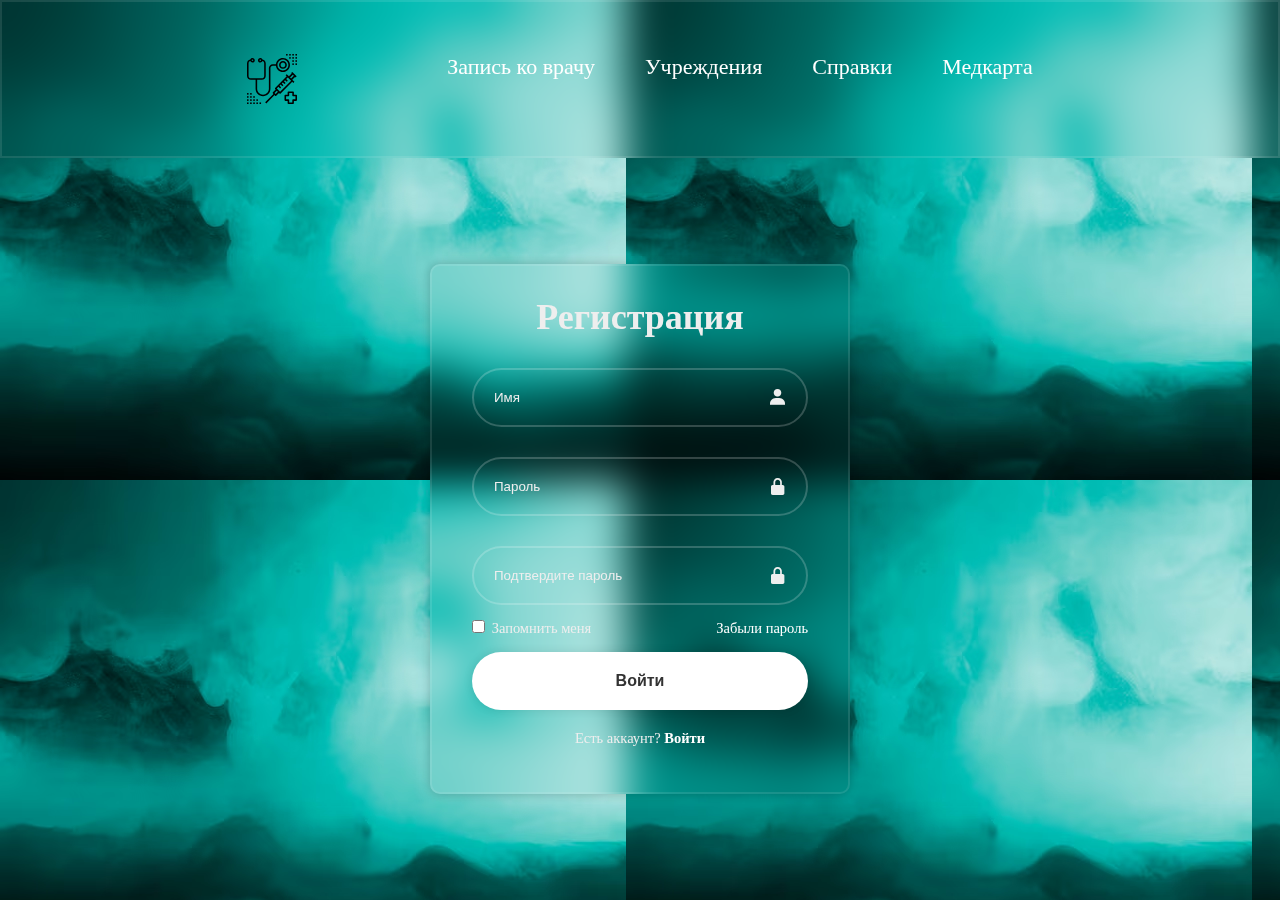
<file: registration/index.html>
<!DOCTYPE html>
<html lang="en">
  <head>
    <meta charset="UTF-8" />
    <meta name="viewport" content="width=device-width, initial-scale=1.0" />
    <title>Document</title>
    <link rel="stylesheet" href="style.css" />
    <link
      href="https://unpkg.com/boxicons@2.1.4/css/boxicons.min.css"
      rel="stylesheet"
    />
    <link rel="stylesheet" href="../login/html/nav.css" />
    <!-- <link rel="stylesheet" href="../../main/html/style.css" /> -->
  </head>

  <body>
    <nav>
      <div class="container">
        <div class="head_container_nav">
          <div class="head_container_nav_logo">
            <ul>
              <li class="logo">
                <a href="../main/html/index.html  ">
                  <img
                    class="logo"
                    src="../main/images/medicalvacinationhealthhospital_109744.svg"
                    alt="logo"
                  />
                </a>
              </li>
              <li>
                <a href="#">Запись ко врачу</a>
              </li>
              <li>
                <a href="#">Учреждения</a>
              </li>
              <li>
                <a href="#">Справки</a>
              </li>
              <li>
                <a href="#">Медкарта</a>
              </li>
            </ul>
          </div>
          <!-- <div class="head_container_nav_btn">
                    <a href="#">
                        <div>
                            <img class="nav_avtorize_logo" src="images/account_avatar_people_profile_user_icon_123297.svg" alt="profile" />
                            <p>Войти</p>
                        </div>

                        <img class="nav_avtorize_logo" src="images/keyboard-right-arrow-button-1_icon-icons.com_72690.svg" alt="arrow" />
                    </a>
                </div> -->
        </div>
      </div>
    </nav>
    <main>
      <div class="wrapper">
        <form action="">
          <h1>Регистрация</h1>
          <div class="input-box">
            <input type="text" placeholder="Имя" required />
            <i class="bx bxs-user"></i>
          </div>

          <div class="input-box">
            <input type="password" placeholder="Пароль" required />
            <i class="bx bxs-lock-alt"></i>
          </div>
          <div class="input-box">
            <input type="password" placeholder="Подтвердите пароль" required />
            <i class="bx bxs-lock-alt"></i>
          </div>
          <div class="remember-forgot">
            <label>
              <input type="checkbox" />
              Запомнить меня
            </label>
            <a href="#">Забыли пароль</a>
          </div>
          <button class="btn" type="submit">Войти</button>
          <div class="register-link">
            <p>
              Есть аккаунт?
              <a href="../login/html/index.html">Войти</a>
            </p>
          </div>
        </form>
      </div>
    </main>
  </body>
</html>
</file>
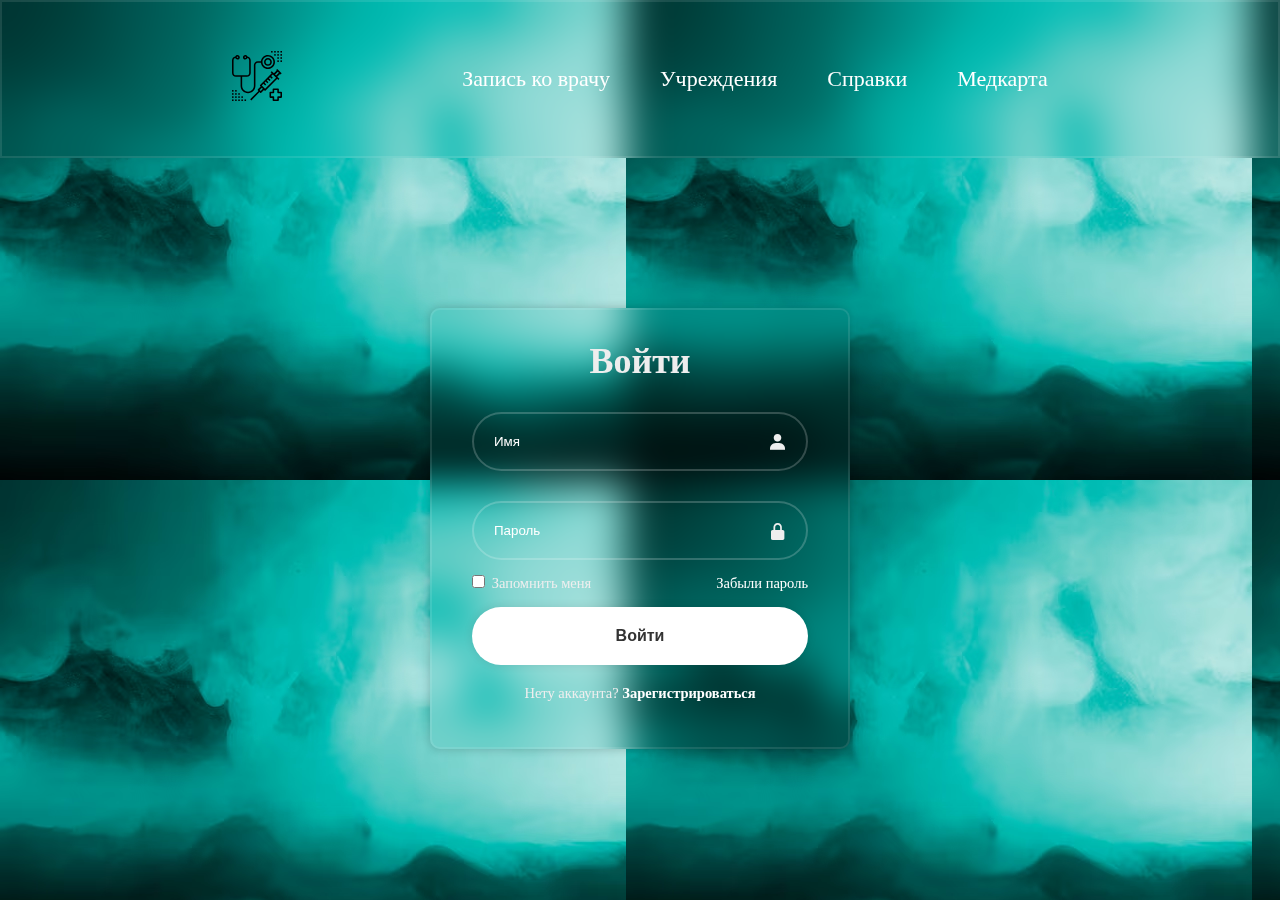
<file: login/html/index.html>
<!DOCTYPE html>
<html lang="en">

<head>
    <meta charset="UTF-8" />
    <meta name="viewport" content="width=device-width, initial-scale=1.0" />
    <title>Document</title>
    <link rel="stylesheet" href="style.css" />
    <link href="https://unpkg.com/boxicons@2.1.4/css/boxicons.min.css" rel="stylesheet" />
    <link rel="stylesheet" href="nav.css" />
    <!-- <link rel="stylesheet" href="../../main/html/style.css" /> -->
</head>

<body>
    <header>
        <nav>
            <!-- <div class="container"> -->
            <div class="head_container_nav">
                <div class="head_container_nav_logo">
                    <li>
                        <a href="../../main/html/index.html">
                            <img class="logo" src="../images/medicalvacinationhealthhospital_109744.svg" alt="logo" />
                        </a>
                    </li>
                    <ul>
                        <li>
                            <a href="#">Запись ко врачу</a>
                        </li>
                        <li>
                            <a href="#">Учреждения</a>
                        </li>

                        <li>
                            <a href="#">Справки</a>
                        </li>
                        <li>
                            <a href="#">Медкарта</a>
                        </li>
                    </ul>
                </div>
            </div>
            <!-- </div> -->
        </nav>
    </header>

    <main>
        <div class="wrapper">
            <form action="">
                <h1>Войти</h1>
                <div class="input-box">
                    <input type="text" placeholder="Имя" required />
                    <i class="bx bxs-user"></i>
                </div>
                <div class="input-box">
                    <input type="password" placeholder="Пароль" required />
                    <i class="bx bxs-lock-alt"></i>
                </div>
                <div class="remember-forgot">
                    <label><input type="checkbox" />
              Запомнить меня
            </label>
                    <a href="#">Забыли пароль</a>
                </div>
                <button class="btn" type="submit">Войти</button>
                <div class="register-link">
                    <p>
                        Нету аккаунта?
                        <a href="../../registration/index.html">Зарегистрироваться</a>
                    </p>
                </div>
            </form>
        </div>
    </main>
</body>

</html>
</file>
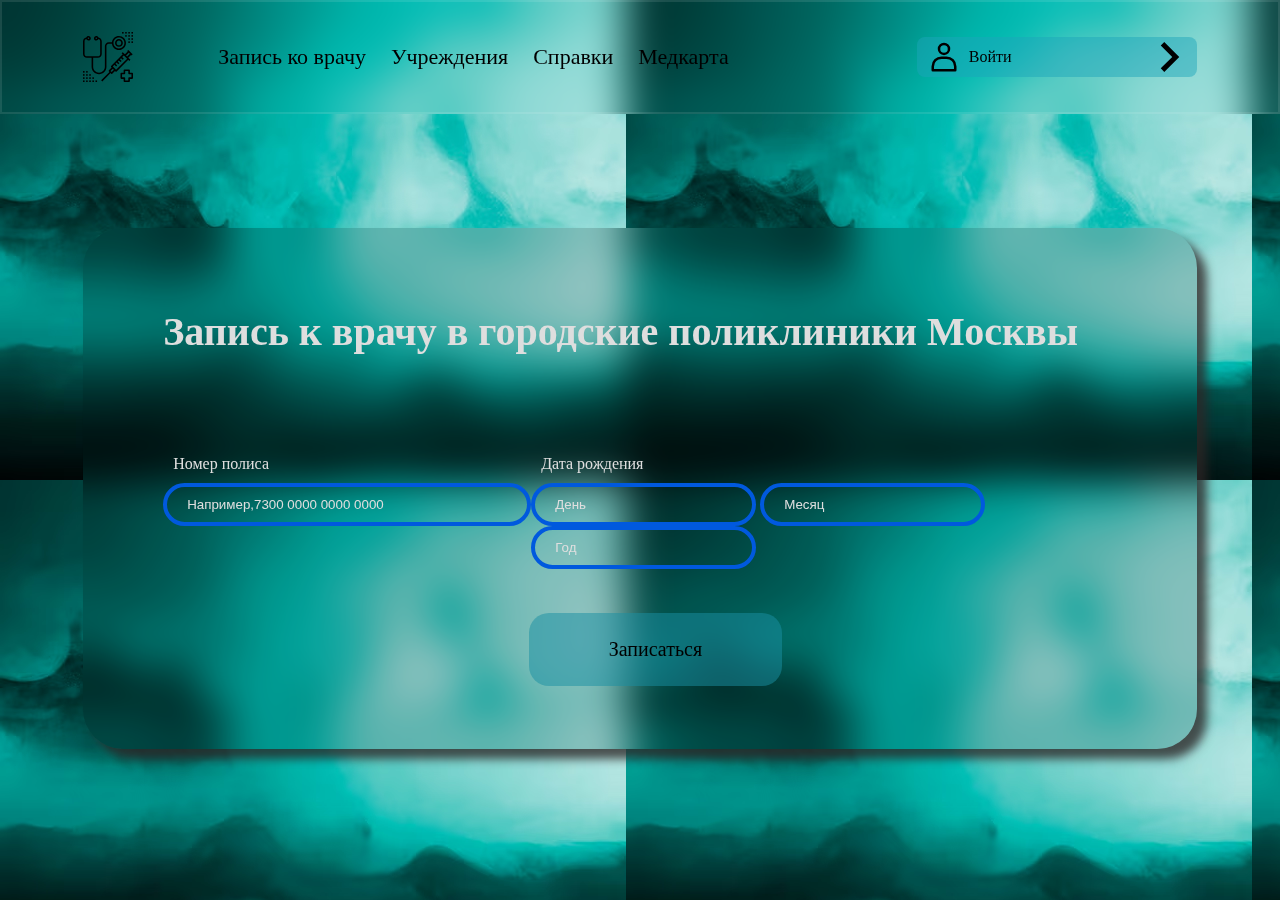
<file: main/html/index.html>
<!DOCTYPE html>
<html lang="en">
  <head>
    <meta charset="UTF-8" />
    <meta name="viewport" content="width=device-width, initial-scale=1.0" />
    <title>Document</title>
    <link rel="stylesheet" href="style.css" />
  </head>

  <body>
    <header>
      <nav>
        <div class="container">
          <div class="head_container_nav">
            <div class="head_container_nav_logo">
              <ul>
                <li class="logo">
                  <a href="#">
                    <img
                      class="logo"
                      src="../images/medicalvacinationhealthhospital_109744.svg"
                      alt="logo"
                    />
                  </a>
                </li>
                <li>
                  <a href="#">Запись ко врачу</a>
                </li>
                <li>
                  <a href="#">Учреждения</a>
                </li>
                <li>
                  <a href="#">Справки</a>
                </li>
                <li>
                  <a href="#">Медкарта</a>
                </li>
              </ul>
            </div>
            <div class="head_container_nav_btn">
              <a href="../../login/html/index.html">
                <div>
                  <img
                    class="nav_avtorize_logo"
                    src="../images/account_avatar_people_profile_user_icon_123297.svg"
                    alt="profile"
                  />
                  <p>Войти</p>
                </div>

                <img
                  class="nav_avtorize_logo"
                  src="../images/keyboard-right-arrow-button-1_icon-icons.com_72690.svg"
                  alt="arrow"
                />
              </a>
            </div>
          </div>
        </div>
      </nav>
    </header>
    <main>
      <div class="animation-container">
        <!-- <div class="container"> -->
        <div class="main_container">
          <section>
            <h1 class="main_h1">
              Запись к врачу в городские поликлиники Москвы
            </h1>
          </section>
          <section class="main_container_section_input">
            <form action="#">
              <div class="main_cotainer_input-polis">
                <label for="policy"> Номер полиса </label>
                <input
                  class="__input__ main_input"
                  type="tel"
                  name="policy"
                  placeholder="Например,7300 0000 0000 0000"
                  required
                />
              </div>
              <div class="main_container_input-date">
                <label> Дата рождения </label>
                <div class="main_container_input-date_value">
                  <input
                    type="text"
                    class="__input__"
                    name="day"
                    placeholder="День"
                    required
                  />
                  <input
                    type="text"
                    class="__input__"
                    name="month"
                    placeholder="Месяц"
                    required
                  />
                  <input
                    name="year"
                    class="__input__"
                    placeholder="Год"
                    type="text"
                    required
                  />
                </div>
              </div>
            </form>
          </section>

          <div class="btn_submit">
            <a class="btn" type="submit">Записаться</a>
          </div>
        </div>
        <!-- </div> -->
      </div>
    </main>
  </body>
</html>
</file>
<file: registration/style.css>
@import url("https://fonts.googleapis.com/css2?family=Poppins:ital,wght@0,100;0,200;0,300;0,400;0,500;0,600;0,700;0,800;0,900;1,100;1,200;1,300;1,400;1,500;1,600;1,700;1,800;1,900&display=swap");
* {
  margin: 0;
  padding: 0;
  box-sizing: border-box;
  font-family: "Popins" "sans-serif";
}

body {
  /* background: url("../login/images/2693171.jpg") no-repeat;
    background-size: cover;
    background-position: center; */
  overflow: hidden;
  animation: scroll 100s linear infinite;
  background: url("../../main/images/abstract-dense-cloud-between-azure-smoke_23-2148102083.avif"),
    #111111;
  /* background-repeat: no-repeat;
    background-size: cover; */
  /* color: #eee; */
  /* min-width: 360px; */
  /* width: 100; */
  perspective: 1000px;
  perspective-origin: 50% 50%;
}

main {
  display: flex;
  justify-content: center;
  align-items: center;
  min-height: 82.5vh;
}

.wrapper {
  width: 420px;
  /* height: ; */
  background: transparent;
  color: #eee;
  border: 2px solid rgba(255, 255, 255, 0.1);
  backdrop-filter: blur(20px);
  border-radius: 10px;
  padding: 30px 40px;
  box-shadow: 0 0 10px rgba(0, 0, 0, 0.2);
}

.wrapper h1 {
  font-size: 36px;
  text-align: center;
}

.wrapper .input-box {
  width: 100%;
  /* height: 100/; */
  margin: 30px 0;
  position: relative;
}

.input-box input {
  color: #eee;
  width: 100%;
  height: 100%px;
  background: transparent;
  border: none;
  outline: none;
  border: 2px solid rgba(255, 255, 255, 0.2);
  border-radius: 40px;
  padding: 20px 45px 20px 20px;
}

.input-box input::placeholder {
  color: #eee;
}

.input-box i {
  position: absolute;
  right: 20px;
  top: 50%;
  transform: translateY(-50%);
  font-size: 20px;
}

.wrapper .remember-forgot {
  display: flex;
  justify-content: space-between;
  font-size: 14.5px;
  margin: -15px 0 15px;
}

.remember-forgot label input {
  accent-color: #051270;
  margin-right: 3px;
}

.remember-forgot a {
  color: #fff;
  text-decoration: none;
}

.wrapper .btn {
  width: 100%;
  height: 100%;
  background: #ffffff;
  border: none;
  outline: none;
  border-radius: 40px;
  box-shadow: 0 0 10px rgba(0, 0, 0, 0.1);
  font-size: 16px;
  color: #333;
  font-weight: 600;
  padding: 20px 0;
  cursor: pointer;
}

.wrapper .register-link {
  font-size: 14.5px;
  text-align: center;
  margin: 20px 0 15px;
}

.register-link p a {
  color: #fff;
  text-decoration: none;
  font-weight: 600;
}

.register-link p a:hover {
  text-decoration: underline;
}

@keyframes scroll {
  100% {
    background-position: 0px -400%;
  }
}

@media (prefers-reduced-motion) {
  .wrapper {
    animation: scroll 20000s linear infinite;
  }
}
</file>
<file: login/html/nav.css>
* {
    margin: 0;
    padding: 0;
    list-style-type: none;
    text-decoration: none;
    /* overflow: hidden; */
}

.container {
    width: 87vw;
}

nav {
    /* background-color: rgb(124, 34, 85); */
    border: 2px solid rgba(255, 255, 255, 0.1);
    backdrop-filter: blur(20px);
    box-shadow: #2a0322;
    display: flex;
    height: 17.5vh;
    /* width: 87vw; */
    align-items: center;
    justify-content: center;
}

.head_container_nav {
    display: flex;
    justify-content: center;
}

.head_container_nav_logo {
    gap: 80px;
    display: flex;
    align-items: center;
    justify-content: center;
}

.head_container_nav_logo ul {
    display: flex;
    gap: 50px;
}

.logo {
    width: 50px;
    height: 50px;
    margin-right: 100px;
}

.head_container_nav_logo ul li a:hover {
    color: rgba(255, 255, 255, 0.871);
}

.head_container_nav a {
    color: white;
    font-size: 22px;
    text-decoration: none;
}
</file>
<file: main/html/style.css>
* {
  margin: 0;
  padding: 0;
  list-style-type: none;
  text-decoration: none;
}

body {
  overflow: hidden;
  animation: scroll 100s linear infinite;
  background: url("../images/abstract-dense-cloud-between-azure-smoke_23-2148102083.avif"),
    #111111;
  /* background-repeat: no-repeat;
    background-size: cover; */
  color: #eee;
  /* min-width: 360px; */
  /* width: 100; */
  perspective: 1000px;
  perspective-origin: 50% 50%;
}

main {
  height: 83.2vh;
}

.container {
  width: 87vw;
}

nav {
  /* background-color: rgb(124, 34, 85); */
  background: transparent;
  border: 2px solid rgba(255, 255, 255, 0.1);
  backdrop-filter: blur(20px);
  box-shadow: #2a0322;
  display: flex;
  align-items: center;
  justify-content: center;
}

.head_container_nav {
  display: flex;
  align-items: center;
  justify-content: space-between;
  padding: 30px 0;
  /* padding: 30px 100px; */
}

.logo {
  width: auto;
  height: auto;
}

.head_container_nav_btn a {
  align-items: center;
  background-color: #1da5ba7a;
  border-radius: 8px;
  color: #000000;
  cursor: pointer;
  display: flex;
  height: 40px;
  /* justify-content: flex-start; */
  outline: none;
  padding: 0 12px;
  justify-content: space-between;
  width: 256px;
}

.head_container_nav_btn a div {
  display: flex;
  align-items: center;
  gap: 10px;
}

.logo {
  height: 50px;
  width: 50px;
  margin-right: 60px;
}

/* https://th.bing.com/th/id/OIP.a1kMsub-iJrGK-Nrkn_-HwHaDS?rs=1&pid=ImgDetMain */

.animation-container {
  display: flex;
  justify-content: center;
  align-items: center;
  height: 100%;
  /* filter: brightness(40%); */
  /* width: 100vw;
    height: 100vh;
    background: rgb(0, 3, 36);
    background: linear-gradient( 157deg, rgb(142, 26, 109) 0%, rgba(156, 51, 132, 1) 24%, rgb(134, 43, 137) 100%);
    animation: change-background 2s ease infinite; */
}

.head_container_nav_logo ul {
  display: flex;
  align-items: center;
  gap: 25px;
  color: black;
}

.head_container_nav_logo a {
  color: #000000;
}

.head_container_nav_logo ul li {
  font-size: 22px;
}

.nav_avtorize_logo {
  width: 30px;
  height: 30px;
}

.head_container_nav_btn:hover {
  background: #1da5bac8;
  border-radius: 8px;
}

.head_container_nav_logo a:hover {
  cursor: pointer;
  color: white;
}

@keyframes scroll {
  100% {
    background-position: 0px -400%;
  }
}

@media (prefers-reduced-motion) {
  .wrapper {
    animation: scroll 20000s linear infinite;
  }
}

.main_container {
  backdrop-filter: blur(20px);
  box-shadow: 10px 10px 10px #342b2bc6;
  max-width: 87vw;
  filter: brightness(87%);
  box-sizing: border-box;
  display: flex;
  padding: 80px;
  border-radius: 40px;
  justify-content: center;
  flex-direction: column;
  gap: 100px;
  position: relative;
}

.main_container form {
  display: flex;
}

.main_container form label {
  color: rgb(255, 255, 255);
  margin-left: 10px;
}

.main_container h1 {
  color: rgb(255, 255, 255);
  font-size: 40px;
}

input::placeholder {
  color: #ffffff;
}

.__input__ {
  color: #eee;
  /* width: 100%; */
  /* height: 100%px;   */
  background: transparent;
  border: none;
  outline: none;
  border: 2px solid rgba(255, 255, 255, 0.2);
  border-radius: 40px;
  padding: 20px 45px 20px 20px;
  /* background: #ffffffb3; */
  padding: 10px 20px;
  /* max-width: 50px; */
  /* border-radius: 5px; */
  /* border-color: #1700e8; */
  border: 0.25rem solid rgb(0, 102, 255);
}

.main_input {
  width: 320px;
}

.main_cotainer_input-polis {
  display: flex;
  flex-direction: column;
  gap: 10px;
}

.main_container_input-date {
  display: flex;
  flex-direction: column;
  gap: 10px;
}

input::selection {
  color: rgb(0, 102, 255);
}

input:focus {
  background: #1da5bac8;
  color: #000000;
}

input:hover {
  background: #1da5bac8;
}

.btn {
  position: absolute;
  bottom: 12%;
  font-size: 20px;
  left: 40%;
  padding: 25px 80px;
  border-radius: 20px;
  color: black;
  cursor: pointer;
  background: #1da5ba82;
}

.btn:hover {
  background: #1da5babe;
  box-shadow: 10px 10px 20px 20px #eeeeee74;
}

.main_container_section_input {
  display: flex;
  /* flex-direction: row; */
}
</file>
<file: login/html/style.css>
@import url("https://fonts.googleapis.com/css2?family=Poppins:ital,wght@0,100;0,200;0,300;0,400;0,500;0,600;0,700;0,800;0,900;1,100;1,200;1,300;1,400;1,500;1,600;1,700;1,800;1,900&display=swap");
* {
  margin: 0;
  padding: 0;
  box-sizing: border-box;
  font-family: "Popins" "sans-serif";
}

body {
  /* background: url("../images/2693171.jpg") no-repeat;
    background-size: cover;
    background-position: center; */
  overflow: hidden;
  animation: scroll 100s linear infinite;
  background: url("../../main/images/abstract-dense-cloud-between-azure-smoke_23-2148102083.avif"),
    #111111;
  /* background-repeat: no-repeat;
    background-size: cover; */
  /* color: #eee; */
  /* min-width: 360px; */
  /* width: 100; */
  perspective: 1000px;
  perspective-origin: 50% 50%;
}

main {
  display: flex;
  justify-content: center;
  align-items: center;
  min-height: 82.5vh;
}

.wrapper {
  width: 420px;
  /* height: ; */
  background: transparent;
  color: #eee;
  border: 2px solid rgba(255, 255, 255, 0.1);
  backdrop-filter: blur(20px);
  border-radius: 10px;
  padding: 30px 40px;
  box-shadow: 0 0 10px rgba(0, 0, 0, 0.2);
}

.wrapper h1 {
  font-size: 36px;
  text-align: center;
}

.wrapper .input-box {
  width: 100%;
  height: 100%;
  margin: 30px 0;
  position: relative;
}

.input-box input {
  color: #eee;
  width: 100%;
  height: 100%px;
  background: transparent;
  border: none;
  outline: none;
  border: 2px solid rgba(255, 255, 255, 0.2);
  border-radius: 40px;
  padding: 20px 45px 20px 20px;
}

.input-box input::placeholder {
  color: #ffffff;
}

.input-box i {
  position: absolute;
  right: 20px;
  top: 50%;
  transform: translateY(-50%);
  font-size: 20px;
}

.wrapper .remember-forgot {
  display: flex;
  justify-content: space-between;
  font-size: 14.5px;
  margin: -15px 0 15px;
}

.remember-forgot label input {
  accent-color: #fff;
  margin-right: 3px;
}

.remember-forgot a {
  color: #fff;
  text-decoration: none;
}

.wrapper .btn {
  width: 100%;
  height: 100%;
  background: #ffffff;
  border: none;
  outline: none;
  border-radius: 40px;
  box-shadow: 0 0 10px rgba(0, 0, 0, 0.1);
  font-size: 16px;
  color: #333;
  font-weight: 600;
  padding: 20px 0;
  cursor: pointer;
}

.wrapper .register-link {
  font-size: 14.5px;
  text-align: center;
  margin: 20px 0 15px;
}

.register-link p a {
  color: #fff;
  text-decoration: none;
  font-weight: 600;
}

.register-link p a:hover {
  text-decoration: underline;
}

@keyframes scroll {
  100% {
    background-position: 0px -400%;
  }
}

@media (prefers-reduced-motion) {
  .wrapper {
    animation: scroll 20000s linear infinite;
  }
}
</file>
